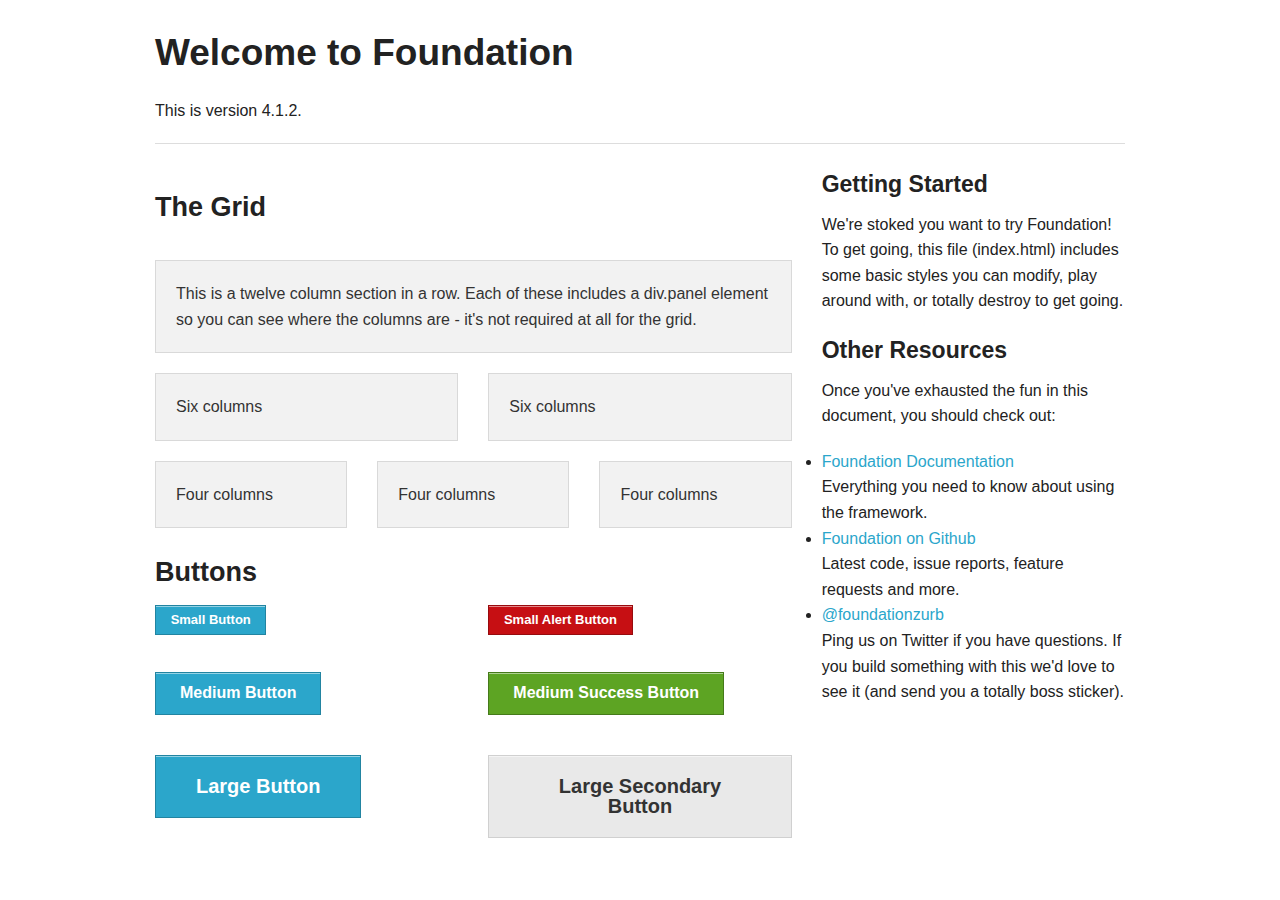
<file: foundation.html>
<!DOCTYPE html>
<!--[if IE 8]> 				 <html class="no-js lt-ie9" lang="en" > <![endif]-->
<!--[if gt IE 8]><!--> <html class="no-js" lang="en" > <!--<![endif]-->

<head>
	<meta charset="utf-8" />
  <meta name="viewport" content="width=device-width" />
  <title>Foundation 4</title>

  <link rel="stylesheet" href="css/normalize.css" />
  
  <link rel="stylesheet" href="css/foundation.css" />

  <link rel="stylesheet" href="css/style.css" />

  <script src="js/vendor/custom.modernizr.js"></script>

</head>
<body>

	<div class="row">
		<div class="large-12 columns">
			<h2>Welcome to Foundation</h2>
			<p>This is version 4.1.2.</p>
			<hr />
		</div>
	</div>

	<div class="row">
		<div class="large-8 columns">
			<h3>The Grid</h3>

			<!-- Grid Example -->
			<div class="row">
				<div class="large-12 columns">
					<div class="panel">
						<p>This is a twelve column section in a row. Each of these includes a div.panel element so you can see where the columns are - it's not required at all for the grid.</p>
					</div>
				</div>
			</div>
			<div class="row">
				<div class="large-6 columns">
					<div class="panel">
						<p>Six columns</p>
					</div>
				</div>
				<div class="large-6 columns">
					<div class="panel">
						<p>Six columns</p>
					</div>
				</div>
			</div>
			<div class="row">
				<div class="large-4 columns">
					<div class="panel">
						<p>Four columns</p>
					</div>
				</div>
				<div class="large-4 columns">
					<div class="panel">
						<p>Four columns</p>
					</div>
				</div>
				<div class="large-4 columns">
					<div class="panel">
						<p>Four columns</p>
					</div>
				</div>
			</div>

			<h3>Buttons</h3>

      <div class="row">
        <div class="large-6 columns">
          <p><a href="#" class="small button">Small Button</a></p>
          <p><a href="#" class="button">Medium Button</a></p>
          <p><a href="#" class="large button">Large Button</a></p>
        </div>
        <div class="large-6 columns">
          <p><a href="#" class="small alert button">Small Alert Button</a></p>
          <p><a href="#" class="success button">Medium Success Button</a></p>
          <p><a href="#" class="large secondary button">Large Secondary Button</a></p>
        </div>
      </div>
		</div>

		<div class="large-4 columns">
			<h4>Getting Started</h4>
			<p>We're stoked you want to try Foundation! To get going, this file (index.html) includes some basic styles you can modify, play around with, or totally destroy to get going.</p>

			<h4>Other Resources</h4>
			<p>Once you've exhausted the fun in this document, you should check out:</p>
			<ul class="disc">
				<li><a href="http://foundation.zurb.com/docs">Foundation Documentation</a><br />Everything you need to know about using the framework.</li>
				<li><a href="http://github.com/zurb/foundation">Foundation on Github</a><br />Latest code, issue reports, feature requests and more.</li>
				<li><a href="http://twitter.com/foundationzurb">@foundationzurb</a><br />Ping us on Twitter if you have questions. If you build something with this we'd love to see it (and send you a totally boss sticker).</li>
			</ul>
		</div>
	</div>

  <script>
  document.write('<script src=' +
  ('__proto__' in {} ? 'js/vendor/zepto' : 'js/vendor/jquery') +
  '.js><\/script>')
  </script>
  
  <script src="js/foundation.min.js"></script>
  <!--
  
  <script src="js/foundation/foundation.js"></script>
  
  <script src="js/foundation/foundation.alerts.js"></script>
  
  <script src="js/foundation/foundation.clearing.js"></script>
  
  <script src="js/foundation/foundation.cookie.js"></script>
  
  <script src="js/foundation/foundation.dropdown.js"></script>
  
  <script src="js/foundation/foundation.forms.js"></script>
  
  <script src="js/foundation/foundation.joyride.js"></script>
  
  <script src="js/foundation/foundation.magellan.js"></script>
  
  <script src="js/foundation/foundation.orbit.js"></script>
  
  <script src="js/foundation/foundation.placeholder.js"></script>
  
  <script src="js/foundation/foundation.reveal.js"></script>
  
  <script src="js/foundation/foundation.section.js"></script>
  
  <script src="js/foundation/foundation.tooltips.js"></script>
  
  <script src="js/foundation/foundation.topbar.js"></script>
  
  -->
  
  <script>
    $(document).foundation();
  </script>
</body>
</html>
</file>
<file: css/style.css>
body {
    /*background-image:url('../img/squairy_light/squairy_light.png');*/
}

.thumbnail {
	margin: auto;
	padding-top: 60%;
}

.content ul {
	padding-left: 20px;
}

.top-bar-section .dropdown li a {
	padding-top: 15px;
}

.row .large-8 , .row .large-12 {
	padding-top: 20px;
}
</file>
